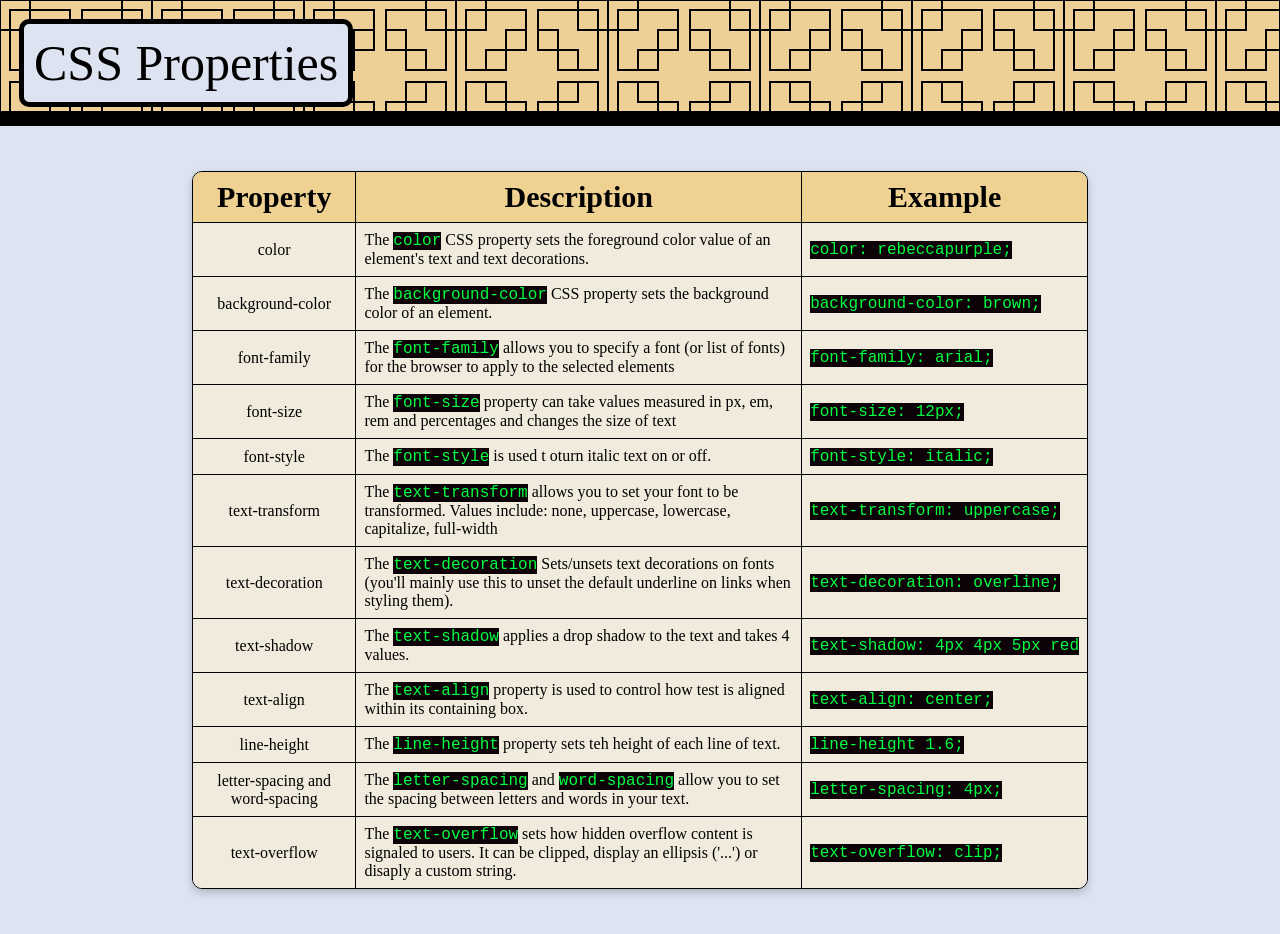
<file: index.html>
<!DOCTYPE html>

<html>
    <head>
        <meta charset="utf-8" />
        <title>Cheat Sheet</title>
        <link href="/styles.css" rel="stylesheet">
        
    </head>


    <!--Website outlining CSS Selectors and Specificity-->
    
    <body>
        <header>
            <p>CSS Properties</p>
        </header>

        <nav>

        </nav>

        <section >
            <table class="rounded-corners">
                <tr>
                    <th>Property</th>
                    <th>Description</th>
                    <th>Example</th>
                </tr>

                
                    <!--Color Property-->
                    <tr>
                        <td>color</td>
                        <td>The <span class="code">color</span> CSS property sets the foreground color value of an element's text and text decorations.</td>
                        <td><span>color: rebeccapurple;</span></td>
                    </tr>

                    <!--Background Color Property-->
                    <tr>
                        <td>background-color</td>
                        <td>The <span class="code">background-color</span> CSS property sets the background color of an element.</td>
                        <td><span>background-color: brown;</span></td>
                    </tr>
                    
                    <!--Font Family-->
                    <tr>
                        <td>font-family</td>
                        <td>The <span class="code">font-family</span> allows you to specify a font (or list of fonts) for the browser to apply to the selected elements</td>
                        <td><span>font-family: arial;</span></td>
                    </tr>
                    
                    <!--Font Size-->
                    <tr>
                        <td>font-size</td>
                        <td>The <span class="code">font-size</span> property can take values measured in px, em, rem and percentages and changes the size of text</td>
                        <td><span>font-size: 12px;</span></td>
                    </tr>
                    
                    <!--Font Style-->
                    <tr>
                        <td>font-style</td>
                        <td>The <span class="code">font-style</span> is used t oturn italic text on or off.</td>
                        <td><span>font-style: italic;</span></td>
                    </tr>
                    
                    <!--Text Transform-->
                    <tr>
                        <td>text-transform</td>
                        <td>The <span class="code">text-transform</span> allows you to set your font to be transformed. Values include: none, uppercase, lowercase, capitalize, full-width</td>
                        <td><span>text-transform: uppercase;</span></td>
                    </tr>
                    
                    <!--Text Decoration-->
                    <tr>
                        <td>text-decoration</td>
                        <td>The <span class="code">text-decoration</span> Sets/unsets text decorations on fonts (you'll mainly use this to unset the default underline on links when styling them).</td>
                        <td><span>text-decoration: overline;</span></td>
                    </tr>
                    
                    <!--Text Shadow-->
                    <tr>
                        <td>text-shadow</td>
                        <td>The <span class="code">text-shadow</span> applies a drop shadow to the text and takes 4 values.</td>
                        <td><span>text-shadow: 4px 4px 5px red</span></td>
                    </tr>
                    
                    <!--Text Align-->
                    <tr>
                        <td>text-align</td>
                        <td>The <span class="code">text-align</span> property is used to control how test is aligned within its containing box.</td>
                        <td><span>text-align: center;</span></td>
                    </tr>
                    
                    
                    <!--Line Height-->
                    <tr>
                        <td>line-height</td>
                        <td>The <span class="code">line-height</span> property sets teh height of each line of text.</td>
                        <td><span>line-height 1.6;</span></td>
                    </tr>
                    
                    <!--Letter Spacing-->
                    <tr>
                        <td>letter-spacing and word-spacing</td>
                        <td>The <span class="code">letter-spacing</span> and <span class="css-property">word-spacing</span> allow you to set the spacing between letters and words in your text.</td>
                        <td><span>letter-spacing: 4px;</span></td>
                    </tr>
                    
                    <!--Text Overflow-->
                    <tr>
                        <td>text-overflow</td>
                        <td>The <span class="code">text-overflow</span> sets how hidden overflow content is signaled to users. It can be clipped, display an ellipsis ('...') or disaply a custom string.</td>
                        <td><span>text-overflow: clip;</span></td>
                    </tr>
                
            </table>
        </section>

        <section>

        </section>

    </body>
</html>
</file>
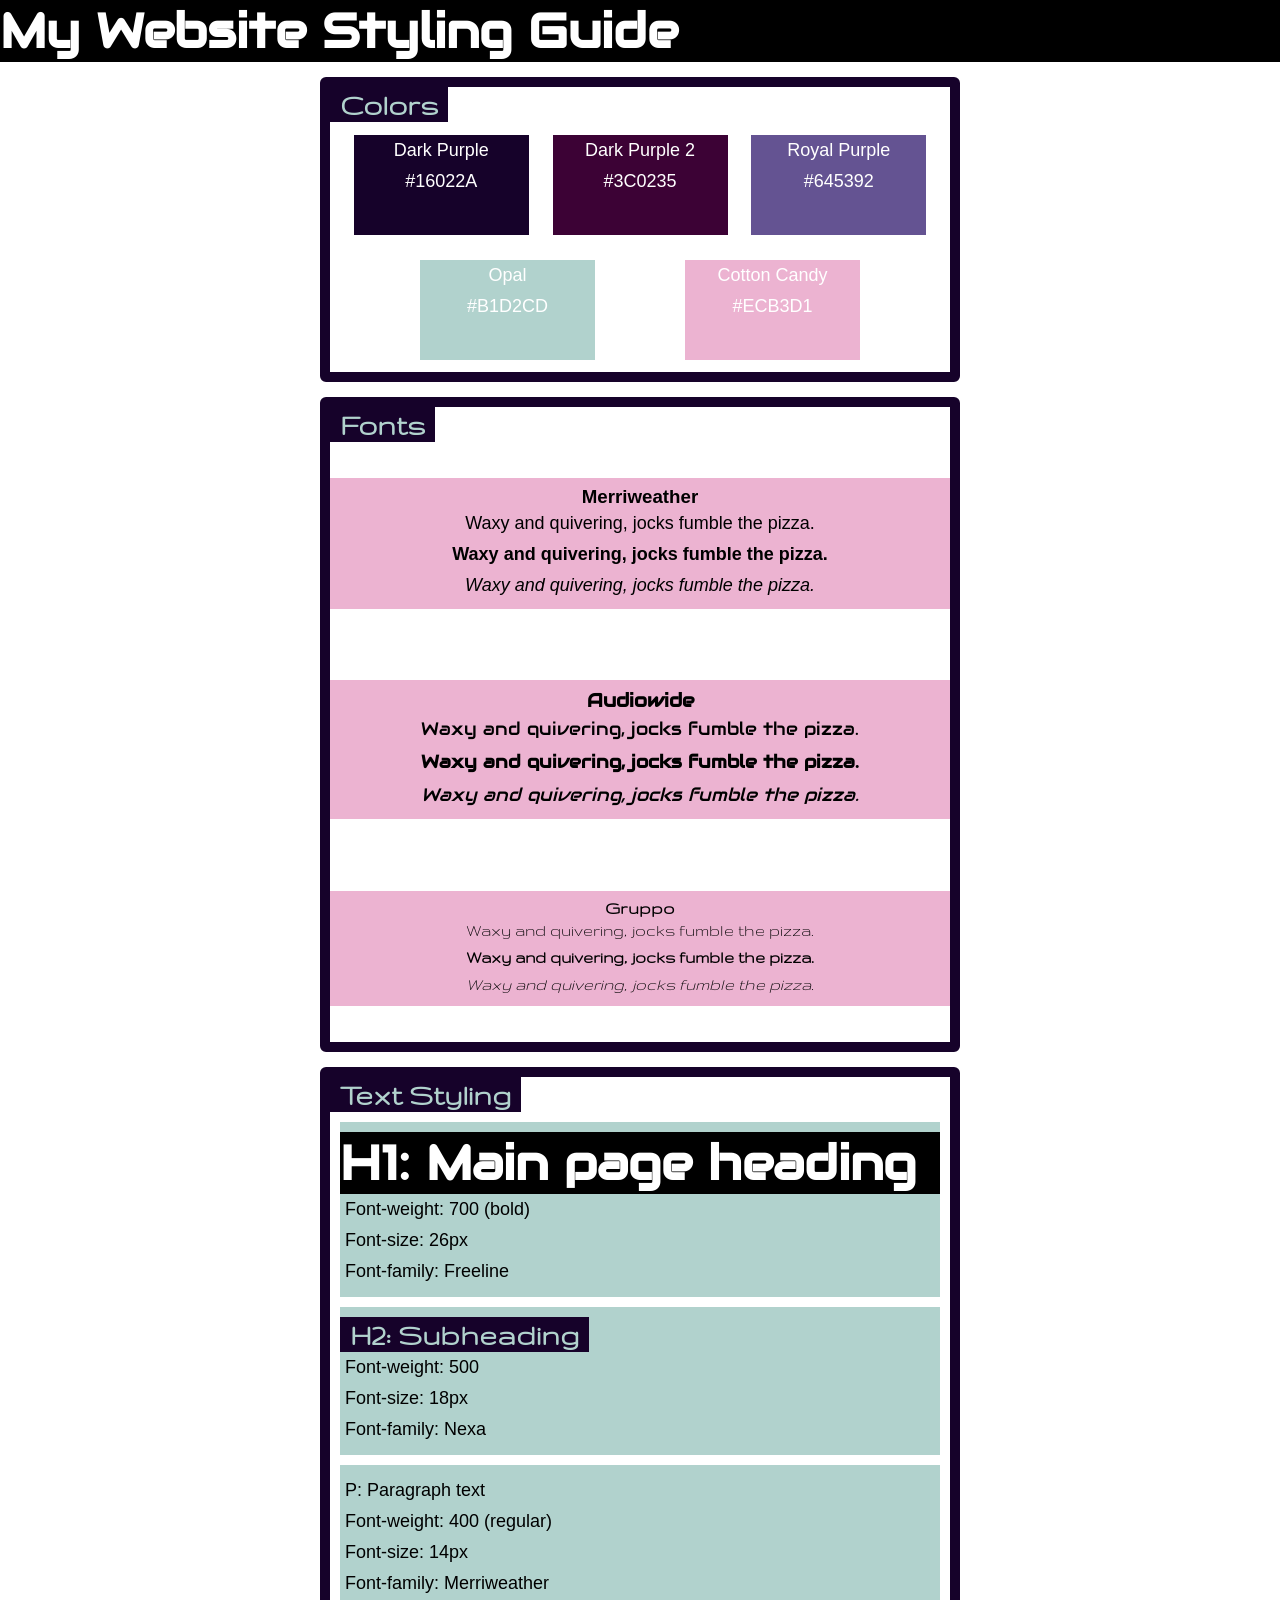
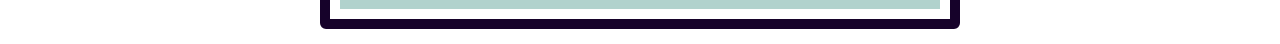
<file: styleGuide/index.html>
<!DOCTYPE html>

<html>
    <head>
        <link rel="stylesheet" href="styles.css">

    </head>

    <body>
        <header>
            <h1>My Website Styling Guide</h1>
        </header>

        <!--Colors-->
        <section class="colors">
            <h2>Colors</h2>

            <div class="work">
                <div class="dark-purple">
                    <p>Dark Purple</p>
                    <p>#16022A</p>
                </div>

                <div class="dark-purple2">
                    <p>Dark Purple 2</p>
                    <p>#3C0235</p>
                </div>

                <div class="royal-purple"> 
                    <p>Royal Purple</p>
                    <p>#645392</p>
                </div>

                <div class="opal">
                    <p>Opal</p>
                    <p>#B1D2CD</p>
                </div>

                <div class="cotton-candy">
                    <p>Cotton Candy</p>
                    <p>#ECB3D1</p>
                </div>
            </div>

        </section>

        <!--Fonts-->
        <section class="fonts">
            <h2>Fonts</h2>

            <!--Merriweather-->
            <div class="flex2">
                <div >
                    <h3>Merriweather</h3>
                    <p>Waxy and quivering, jocks fumble the pizza.</p>
                    <p class="bold">Waxy and quivering, jocks fumble the pizza.</p>
                    <p class="italic">Waxy and quivering, jocks fumble the pizza.</p>
                </div>

                <!--Freeline-->
                <div class="audiowide">
                    <h3>Audiowide</h3>
                    <p>Waxy and quivering, jocks fumble the pizza.</p>
                    <p class="bold">Waxy and quivering, jocks fumble the pizza.</p>
                    <p class="italic">Waxy and quivering, jocks fumble the pizza.</p>
                </div>

                <!--Nexa-->
                <div>
                    <h3>Gruppo</h3>
                    <p>Waxy and quivering, jocks fumble the pizza.</p>
                    <p class="bold">Waxy and quivering, jocks fumble the pizza.</p>
                    <p class="italic">Waxy and quivering, jocks fumble the pizza.</p>
                </div>
            </div>


        </section>

        <!--Text Styles-->
        <section class="text">
            <h2>Text Styling</h2>

            <div>
                <h1>H1: Main page heading</h1>

                <ul>
                    <li><span>Font-weight: 700 (bold)</span></li>
                    <li><span>Font-size: 26px</span></li>
                    <li><span>Font-family: Freeline</span></li>
                </ul>
            </div>

            <div>    
                <h2>H2: Subheading</h2>

                <ul>
                    <li><span>Font-weight: 500</span></li>
                    <li><span>Font-size: 18px</span></li>
                    <li><span>Font-family: Nexa</span></li>
                </ul>
            </div>

            <div>
                <p>P: Paragraph text</p>

                <ul>
                    <li><span>Font-weight: 400 (regular)</span></li>
                    <li><span>Font-size: 14px</span></li>
                    <li><span>Font-family: Merriweather</span></li>
                </ul>
            </div>

        </section>

    </body>
</html>
</file>
<file: styles.css>
* {
    margin: 0;
    padding: 0;
    box-sizing: border-box;
}


body {
    background-color: #DDE3F1;
}

header {
    height: 15%;
    border: 1px solid black;

    width: 100%;
    height: 14vh;

    background-color: #efd191;
    background-image: url("data:image/svg+xml,%3Csvg xmlns='http://www.w3.org/2000/svg' width='152' height='152' viewBox='0 0 152 152'%3E%3Cg fill-rule='evenodd'%3E%3Cg id='temple' fill='%23000000' fill-opacity='1'%3E%3Cpath d='M152 150v2H0v-2h28v-8H8v-20H0v-2h8V80h42v20h20v42H30v8h90v-8H80v-42h20V80h42v40h8V30h-8v40h-42V50H80V8h40V0h2v8h20v20h8V0h2v150zm-2 0v-28h-8v20h-20v8h28zM82 30v18h18V30H82zm20 18h20v20h18V30h-20V10H82v18h20v20zm0 2v18h18V50h-18zm20-22h18V10h-18v18zm-54 92v-18H50v18h18zm-20-18H28V82H10v38h20v20h38v-18H48v-20zm0-2V82H30v18h18zm-20 22H10v18h18v-18zm54 0v18h38v-20h20V82h-18v20h-20v20H82zm18-20H82v18h18v-18zm2-2h18V82h-18v18zm20 40v-18h18v18h-18zM30 0h-2v8H8v20H0v2h8v40h42V50h20V8H30V0zm20 48h18V30H50v18zm18-20H48v20H28v20H10V30h20V10h38v18zM30 50h18v18H30V50zm-2-40H10v18h18V10z'/%3E%3C/g%3E%3C/g%3E%3C/svg%3E"); background-color: #efcf98;
    border-bottom: 15px solid black;
}

header p {  
    display:inline-block;
    border: 5px solid black;
    font-size: 50px;
    font-family:Impact, Haettenschweiler, 'Arial Narrow Bold', sans-serifs;

    margin: 2vh 2vh;
    background-color: #DDE3F1;
    padding: 10px;
    border-radius: 10px;
}

table{
    margin: 5vh auto;

    box-shadow: 0 4px 8px 0 rgba(0,0,0,0.2);

    width: 70vw;
}

table.rounded-corners {
    /* Change these properties */
    --border: 1px solid black;
    border-radius: 10px;
   
    /* Don't change these properties */
    border-spacing: 0;
    border-collapse: separate;
    border: var(--border);
    overflow: hidden;  
}
   
/* Apply a border to the right of all but the last column */
table.rounded-corners th:not(:last-child),
table.rounded-corners td:not(:last-child) {
    border-right: var(--border);
}
   
/* Apply a border to the bottom of all but the last row */
table.rounded-corners>thead>tr:not(:last-child)>th,
table.rounded-corners>thead>tr:not(:last-child)>td,
table.rounded-corners>tbody>tr:not(:last-child)>th,
table.rounded-corners>tbody>tr:not(:last-child)>td,
table.rounded-corners>tfoot>tr:not(:last-child)>th,
table.rounded-corners>tfoot>tr:not(:last-child)>td,
table.rounded-corners>tr:not(:last-child)>td,
table.rounded-corners>tr:not(:last-child)>th,
table.rounded-corners>thead:not(:last-child),
table.rounded-corners>tbody:not(:last-child),
table.rounded-corners>tfoot:not(:last-child) {
    border-bottom: var(--border);
}

/*Selects the data in the third column*/
tbody>tr:nth-child(n+2)>:nth-child(3){
    white-space: nowrap;
}


tbody>tr:nth-child(n+2)>:nth-child(1){
    text-align: center;
}

th {
    background-color:#efd191;
    color: black;
    font-size: 30px;
    padding: 8px;
}

td {
    font-size: 16px;
    padding: 8px 8px;   
    background-color:#f1ebdd;
    
}

td span { 
    color: #00FF41;
    font-family: monospace;
    background-color: #0D0208;
    
}
</file>
<file: styleGuide/styles.css>
@import url('https://fonts.googleapis.com/css2?family=Audiowide&family=Bungee&display=swap');
@import url('https://fonts.cdnfonts.com/css/merriweather');
@import url('https://fonts.googleapis.com/css2?family=Audiowide&display=swap');
@import url('https://fonts.googleapis.com/css2?family=Gruppo&display=swap');

:root {
    --dark-purple:#16022A;
    --dark-purple2:#3C0235;
    --royal-purple: #645392;
    --opal: #B1D2CD;
    --cotton-candy: #ECB3D1;
}

.dark-purple {
    background-color: var(--dark-purple);
}

.dark-purple2{ 
    background-color: var(--dark-purple2);
}

.royal-purple {
    background-color: var(--royal-purple);
}

.opal {
    background-color: var(--opal);
}

.cotton-candy {
    background-color:  var(--cotton-candy);
}

/* fonts */

.merriweather {
    font-family: 'Merriweather', sans-serif;
}

.audiowide {
    font-family: 'Audiowide', cursive;
}

.gruppo {
    font-family: 'Gruppo', cursive;
}

.bold{
    font-weight: bold;
}

.italic {
    font-style: italic;
}

/*--------------------------------------------------*/

* {
    padding: 0;
    margin: 0;
    box-sizing: border-box;
}

body {
    background-color: var(dark-purple);
}

section {
    border: 10px solid var(--dark-purple);
    margin: 15px auto;
    min-width: 600px;
    width: 50%;
    border-radius: 6px;
    background-color: #FFF;
}

h1 {
    font-family: 'Audiowide', cursive;
    font-size: 3em;
    color: white;
    background-color: black;
}

h2 {
    display: block;
    padding: 2px 10px;
    font-family: 'Gruppo', cursive;
    font-size: 2em;
    color: var(--opal);     
    width: fit-content;
    background-color: var(--dark-purple);  
                   
}

.work{
    display: flex;
    flex-direction: row;
    flex-wrap: wrap;
    justify-content: space-evenly;
    align-items: flex-start;
    align-content: space-around; 


    height: 250px;
}

.work  div{
    width: 28%;
    max-width: 250px;
    min-width: 175px;
    height: 100px;
    color: white;
}

.colors div p{
    text-align: center;
}

.flex2 {
    display: flex;
    flex-direction: column;
    flex-wrap: nowrap;
    justify-content: space-around;
    align-items: center;
    align-content: center;
    height: 600px;
}

.flex2 div {
    margin: 5px 0px;
    padding: 8px;

    border-top: 2px solid var();
    width: 100%;
    text-align: center;
    background-color: var(--cotton-candy);
}


.flex2 div:nth-child(1) > *{
    font-family: 'Merriweather', sans-serif;
}

.flex2 div:nth-child(2) > *{
    font-family: 'Audiowide', cursive;
}

.flex2 div:nth-child(3) > *{
    font-family: 'Gruppo', cursive;
}

.text div{
    margin: 10px;
    border-top: 10px solid var(--opal);
    border-bottom: 10px solid var(--opal);
    background-color: var(--opal);
}


p, li {
    font-family: 'Merriweather', sans-serif;
    font-size: 18px;
    padding: 5px;
    list-style: none;
}
</file>
